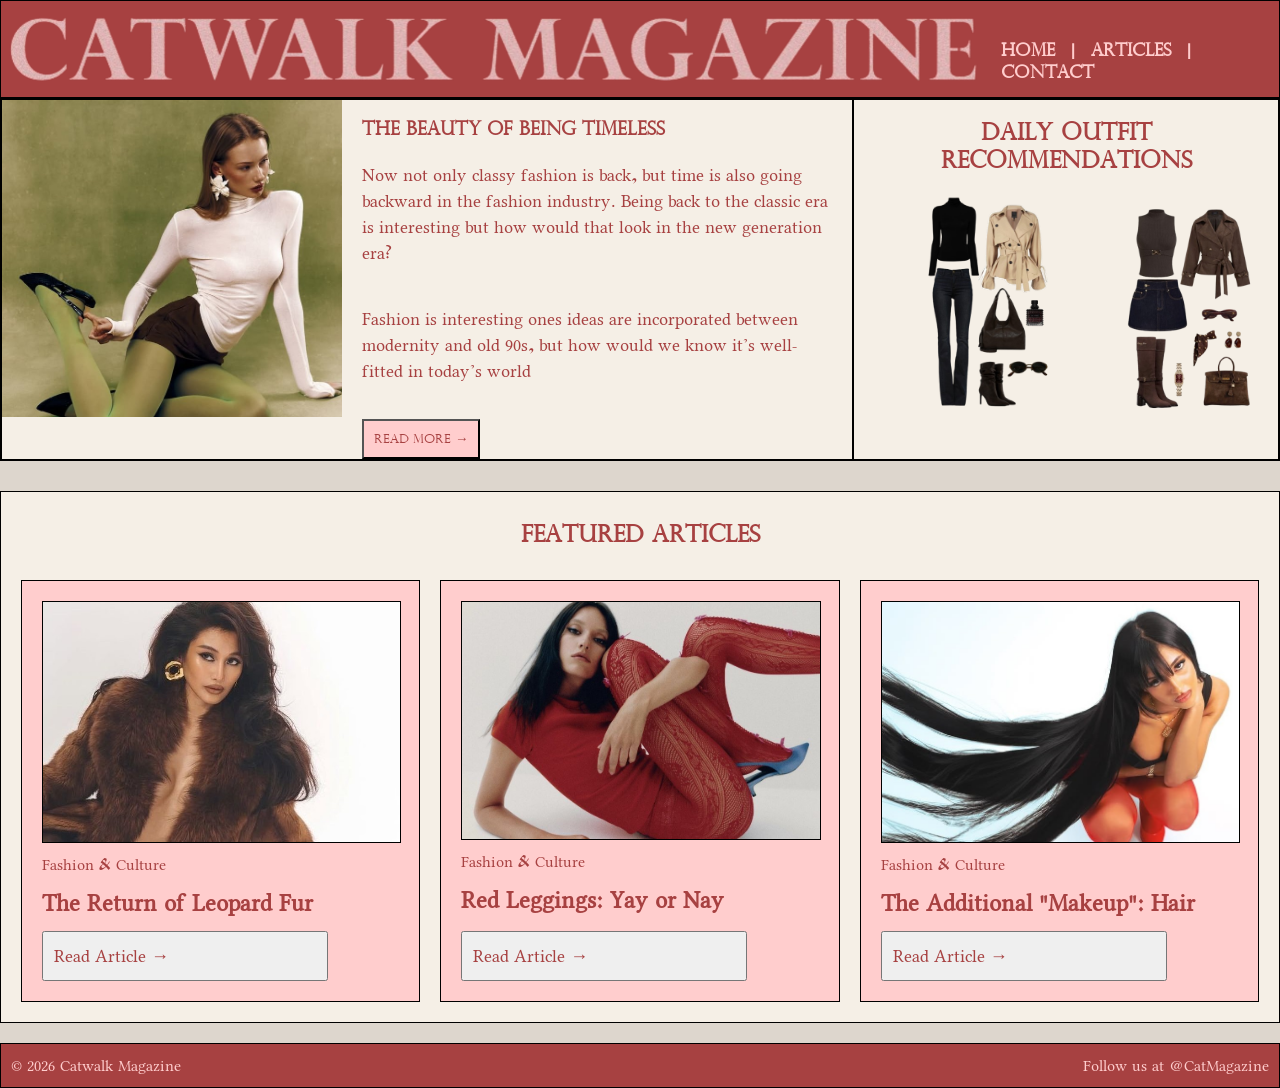
<file: index.html>
<!DOCTYPE html>
<html lang="en">

<head>
    <meta charset="UTF-8">
    <meta name="viewport" content="width=device-width, initial-scale=1.0">
    <title>Project 1: CatWalk Magazine</title>
    <link rel="stylesheet" href="css/style.css">

</head>

<body>

    <header class="site-header">
        <img src="images/brand.png">

        <nav class="navigation">
            <a href="index.html">Home |</a>
            <a href="detail.html">Articles |</a>
            <a href="index.html">Contact</a>
        </nav>

    </header>


    <main>
        <section class="hero-grid">

            <article class="spotlight">
                <img src="images/header.jpg">
                <h1> The Beauty Of Being Timeless</h1>
                <p> Now not only classy fashion is back, but time is also going backward in the fashion industry. Being
                    back to the classic era is interesting but how would that look in the new generation era? </p>
                <p> Fashion is interesting ones ideas are incorporated between modernity and old 90s, but how would we
                    know it’s well-fitted in today’s world</p>
                <button> Read more → </button>
            </article>

            <aside class="side-banner">
                <h2> Daily Outfit Recommendations</h2>
                <a href="https://daniellegervino.com/fall-capsule-wardrobe/">
                    <img src="images/out1.png">
                </a>
                <a href="https://daniellegervino.com/fall-capsule-wardrobe/">
                    <img src="images/out2.png">
                </a>
            </aside>

        </section>

        <section class="cards-gallery">
            <h1> Featured Articles</h1>
            <article class="cards">
                <img src="images/card1.jpg">
                <p> Fashion & Culture </p>
                <h2> The Return of Leopard Fur </h2>
                <a href="detail.html">
                    <button> Read Article → </button>
                </a>
            </article>
            <article class="cards">
                <img src="images/card2.jpg">
                <p> Fashion & Culture </p>
                <h2> Red Leggings: Yay or Nay </h2>
                <button> Read Article → </button>
            </article>
            <article class="cards">
                <img src="images/card3.jpg">
                <p> Fashion & Culture </p>
                <h2> The Additional "Makeup": Hair </h2>
                <button> Read Article → </button>
            </article>
        </section>

    </main>

    <footer class="site-footer">
        <p> &copy; 2026 Catwalk Magazine </p>
        <p> Follow us at @CatMagazine </p>
    </footer>





</body>

</html>
</file>
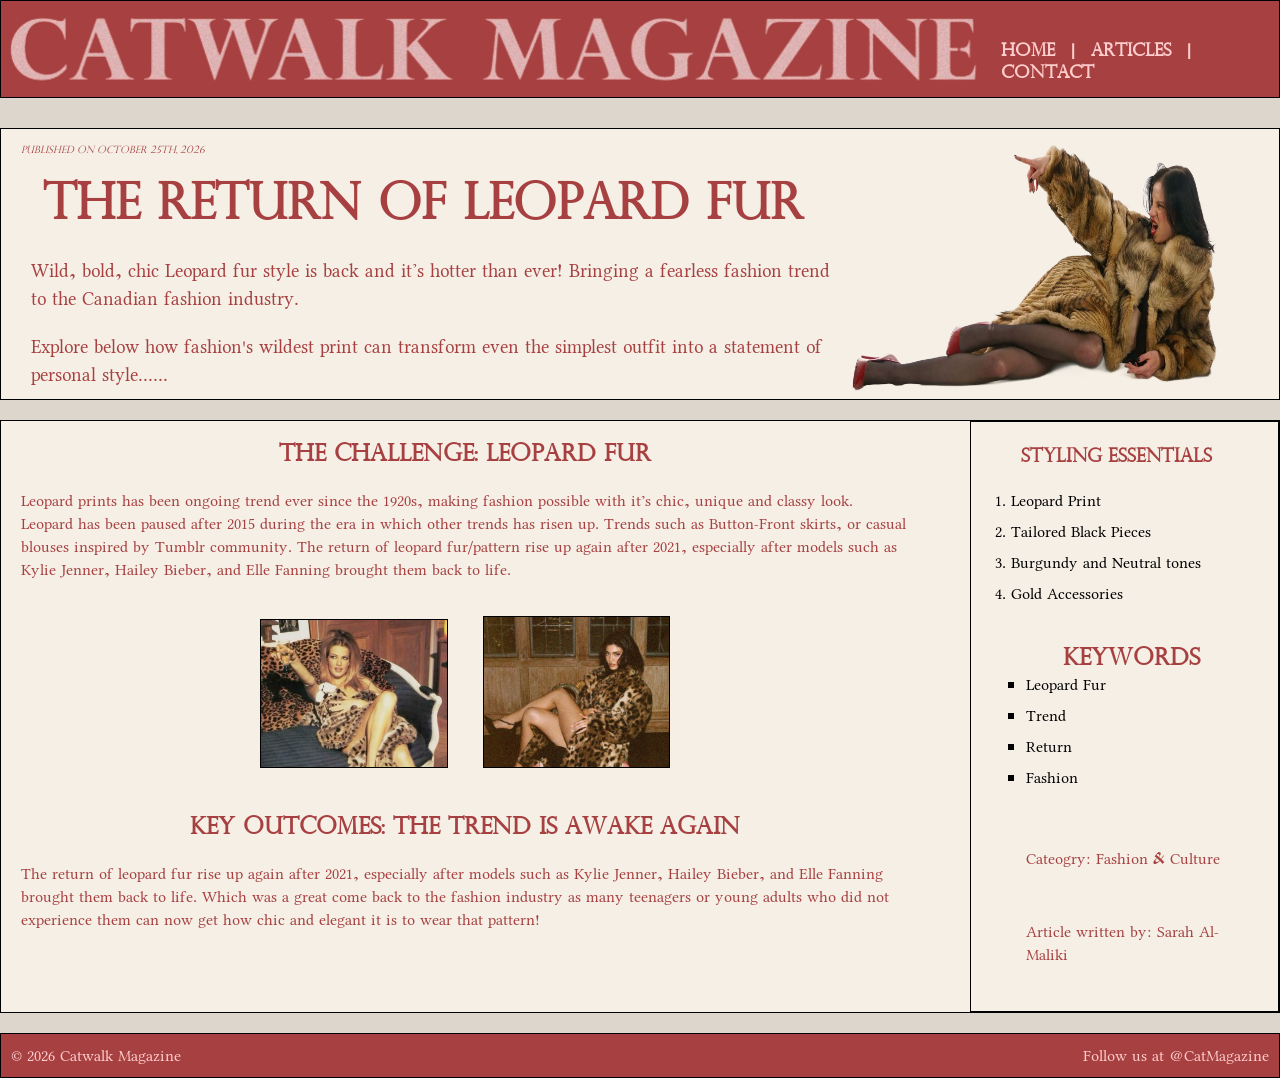
<file: detail.html>
<!DOCTYPE html>
<html lang="en">

<head>
    <meta charset="UTF-8">
    <meta name="viewport" content="width=device-width, initial-scale=1.0">
    <title>Detail HTML</title>
    <link rel="stylesheet" href="css/style.css">
</head>

<body>

    <header class="site-header">
        <img src="images/brand.png">

        <nav class="navigation">
            <a href="index.html">Home |</a>
            <a href="detail.html">Articles |</a>
            <a href="index.html">Contact</a>
        </nav>
    </header>

    <main class="detail-layout">

        <section class="detail-hero">
            <div>
                <em> Published on October 25th, 2026</em>
                <h1> The Return Of Leopard Fur</h1>
                <p> Wild, bold, chic Leopard fur style is back and it’s hotter than ever! Bringing a fearless fashion
                    trend to the Canadian fashion industry.</p>

                <p> Explore below how fashion's wildest print can transform even the simplest outfit into a statement of
                    personal style......</p>
            </div>

            <img src="images/maindetail.png">
        </section>


        <section class="content-grid">

            <div class="bigside">
                <h1> The Challenge: Leopard Fur </h1>
                <p> Leopard prints has been ongoing trend ever since the 1920s, making fashion possible with it’s chic,
                    unique and classy look. Leopard has been paused after 2015 during the era in which other trends has
                    risen up. Trends such as Button-Front skirts, or casual blouses inspired by Tumblr community. The
                    return
                    of leopard fur/pattern rise up again after 2021, especially after models such as Kylie Jenner,
                    Hailey
                    Bieber, and Elle Fanning brought them back to life.</p>
                <img src="images/detailcard2.jpg">
                <img src="images/detailcard1.jpg">

                <h2> Key Outcomes: The Trend is awake again</h2>
                <p> The return of leopard fur rise up again after 2021, especially after models such as Kylie Jenner,
                    Hailey
                    Bieber, and Elle Fanning brought them back to life. Which was a great come back to the fashion
                    industry
                    as many teenagers or young adults who did not experience them can now get how chic
                    and elegant it is to wear that pattern!</p>
            </div>



            <aside class="secsidebar">
                <h1> Styling Essentials </h1>
                <ol>
                    <li> Leopard Print </li>
                    <li> Tailored Black Pieces </li>
                    <li> Burgundy and Neutral tones </li>
                    <li> Gold Accessories </li>
                    <ol>


                        <h2> Keywords </h2>
                        <ul>
                            <li> Leopard Fur </li>
                            <li> Trend </li>
                            <li> Return </li>
                            <li> Fashion </li>
                        </ul>

                        <p> Cateogry: Fashion & Culture </p>
                        <p> Article written by: Sarah Al-Maliki</p>
            </aside>
        </section>


    </main>
    <footer class="site-footer">
        <p> &copy; 2026 Catwalk Magazine </p>
        <p> Follow us at @CatMagazine </p>
    </footer>

</body>



</html>
</file>
<file: css/style.css>
* {
    margin: 0;
    padding: 0;
}

body {
    background-color: #DDD6CD;
    font-family: font1;

}


h1 {
    color: #A74141;
}

h2 {
    color: #A74141;
}

p {
    color: #A74141
}

@font-face {
    font-family: font1;
    src: url(fonts/font1.TTF);
}


@font-face {
    font-family: font2;
    src: url(fonts/font2.ttf);
}


.site-header {
    background-color: #A74141;
    display: flex;
    justify-content: space-between;
    border: solid 1px;

}

.site-header img {
    width: 1000px;

}

.navigation a {
    text-decoration: none;
    color: #FFCDCD;
    cursor: pointer;
}

.navigation {
    margin-top: 40px;
    padding-right: 20px;
    word-spacing: 10px;
    font-size: large;
    font-weight: bold;


}

.navigation a:hover {
    background-color: #b89292;
    padding: 10px;
    border: solid 1px;
    border-radius: 10px;
}

.hero-grid {
    background-color: #F5EFE6;
    border: solid 1px;
    display: grid;
    grid-template-columns: 2fr 1fr;

}

.spotlight {
    border: solid 1px
}


.spotlight button {
    background-color: #FFCDCD;
    padding: 10px;
    margin-top: 15px;
    cursor: pointer;
    font-family: font1;
    color: #A74141;
}

button:hover {
    background-color: #fcfcfc;

}

.spotlight img {
    width: 40%;
    float: left;
    padding-right: 20px;
}

.spotlight h1 {
    display: inline-block;
    vertical-align: top;
    padding-right: 10px;
    margin-top: 20px;
}

.spotlight p {
    margin-left: 0;
    padding: 20px;
    font-family: font2;
    font-size: large;

}

aside img {
    width: 30%;
    display: inline-block;
    padding-left: 70px;
    margin-top: 20px;
}

aside h2 {
    text-align: center;
    margin-top: 20px;

}

aside {
    border: solid 1px;
}

.side-banner a {
    cursor: pointer;
    text-decoration: none;
}

.side-banner a:hover img {
    background-color: #A74141;
    padding: 10px;
    margin-left: 40px;
    border: solid 2px;

}

.cards-gallery {
    background-color: #F5EFE6;
    display: grid;
    grid-template-columns: repeat(3, 1fr);
    margin-top: 30px;
    padding: 20px;
    gap: 20px;
    border: solid 1px;
    margin-bottom: 20px;
}


.cards {
    background-color: #FFCDCD;
    display: flex;
    flex-direction: column;
    border: solid 1px;
    padding: 20px;
    justify-content: center;
    gap: 10px;

}


.cards-gallery h1 {
    background-color: #F5EFE6;
    padding: 10px;
    grid-column: 1/-1;
    text-align: center;

}


.cards img {
    border: solid 1px;
    width: 100%;

}

.cards-gallery p {
    font-family: font2;

}

.cards h2 {
    font-family: font2;
}


.cards button {
    padding: 10px;
    margin-top: auto;
    width: 80%;
    text-align: left;
    font-family: font2;
    color: #A74141;
    cursor: pointer;
    font-size: large;
}

.cards button:hover {
    background-color: #e9d3d3;
}


.site-footer {
    background-color: #A74141;
    display: flex;
    justify-content: center;
    justify-content: space-between;
    border: solid 1px;
}


.site-footer p {
    color: #FFCDCD;
    font-family: font2;
    padding: 10px;
}



@media (max-width:767px) {

    .site-header {
        flex-direction: column;
        align-items: center;
    }


    .site-header img {
        width: 500px;
        max-width: 100%;
    }

    .navigation {
        margin: 15px 0;
        padding: 0;
        text-align: center;
        word-spacing: 5px;
    }

    .hero-grid {
        grid-template-columns: 1fr;
    }

    .spotlight img {
        width: 100%;
        float: none;
        padding: 0;
    }

    .spotlight h1 {
        display: block;
        margin: 15px;
    }

    .spotlight button {
        margin-bottom: 40px;
        margin-left: 40px;

    }

    .spotlight p {
        display: block;
        margin: 15px;
    }

    aside img {
        width: 35%;
        padding-left: 10px;
        margin: 15px;
        margin-right: 5px;
        gap: 20px;
    }

    .cards-gallery {
        grid-template-columns: 1fr;
        padding: 15px;
        gap: 20px;
    }

    .cards-gallery h1 {
        grid-column: 1/-1;
    }

    .cards {
        min-width: 0;
    }

    .cards img {
        width: 90%;
        height: auto;
        align-self: center;
    }


    .site-footer {
        align-items: center;
        gap: 10px;
    }

}



.detail-layout {
    background-color: #DDD6CD;
    margin-top: 30px;

}

.detail-hero {
    background-color: #F5EFE6;
    display: flex;
    justify-content: space-between;
    border: solid 1px;


}

.detail-hero p {
    font-family: font2;
    font-size: larger;
    margin-left: 20px;
    padding: 10px;


}


.detail-hero h1 {
    padding-top: 20px;
    padding-bottom: 10px;
    font-size: 50px;
    font-family: font1;
    text-align: center;

}


.detail-hero em {
    display: block;
    font-size: x-small;
    padding-left: 20px;
    margin-top: 15px;
    color: #A74141;
}


.detail-hero img {
    display: flex;
    flex-direction: column;
    width: 30%;
    margin-right: 50px;
    gap: 10px;
    margin-top: 10px;


}


.content-grid {
    background-color: #F5EFE6;
    display: grid;
    grid-template-columns: 3fr 1fr;
    gap: 40px;
    border: solid 1px;
    margin-top: 20px;
    margin-bottom: 20px;
}


.bigside img {
    width: 20%;
    margin: 15px;
    border: solid 1px;

}

.bigside {
    text-align: center;
}


.bigside h1 {
    margin-top: 20px;
    text-align: center;
}



.bigside h2 {
    margin-top: 25px;
    text-align: center;
}


.bigside p {
    font-family: font2;
    text-align: left;
    margin-top: 10px;
    margin-left: 20px;
    margin-bottom: 10px;
    margin: 20px;

}

.secsidebar {
    padding: 25px;
    padding-right: 20px;
}

.secsidebar h2 {
    font-family: font1;
    color: #A74141;
    margin-top: 40px;
    margin-right: 20px;
    text-align: center;
}

.secsidebar h1 {
    font-family: font1;
    color: #A74141;
    margin-bottom: 20px;
    margin-right: 20px;
    text-align: center;
}



.secsidebar ol {
    font-family: font2;
    padding-left: 15px;
    margin-bottom: 20px;
}

.secsidebar li {
    font-family: font2;
    margin-bottom: 8px;
}

.secsidebar p {
    margin-top: 0px;
    padding-top: 50px;
    margin-right: 5px;
    margin-bottom: 0px;
    font-family: font2;

}


@media (max-width:767px) {
    .content-grid {
        display: grid;
        grid-template-columns: 1fr;
        gap: 15px;
        margin-top: 20px;
        margin-bottom: 20px;
        border: solid 1px;
    }

    .detail-layout {
        margin-top: 15px;
        padding: 10px;
    }

    .detail-hero {
        flex-direction: column;
        align-items: center;
        font-size: medium;
        padding-top: 10px;
        padding-bottom: 5px;

    }

    .detail-hero h1 {
        font-size: x-large;
        padding-top: 50px;
        padding-bottom: 5px;
        margin: 0;

    }

    .detail-hero p {
        padding-left: 0;
        margin-top: 5px;
        text-align: center;
    }

    .detail-hero img {
        display: flex;
        width: 60%;
        max-width: 400px;
        margin: 10px;

    }

    .content-grid {
        display: grid;
        grid-template-columns: 1fr;
        gap: 15px;
        margin-top: 15px;
        margin-bottom: 15px;
        padding: 10px;
    }

    .bigside {
        text-align: center;
        min-width: 0;
    }

    .bigside img {
        width: 40%;
        max-width: 180px;
        margin: 10px;
    }
}
</file>
